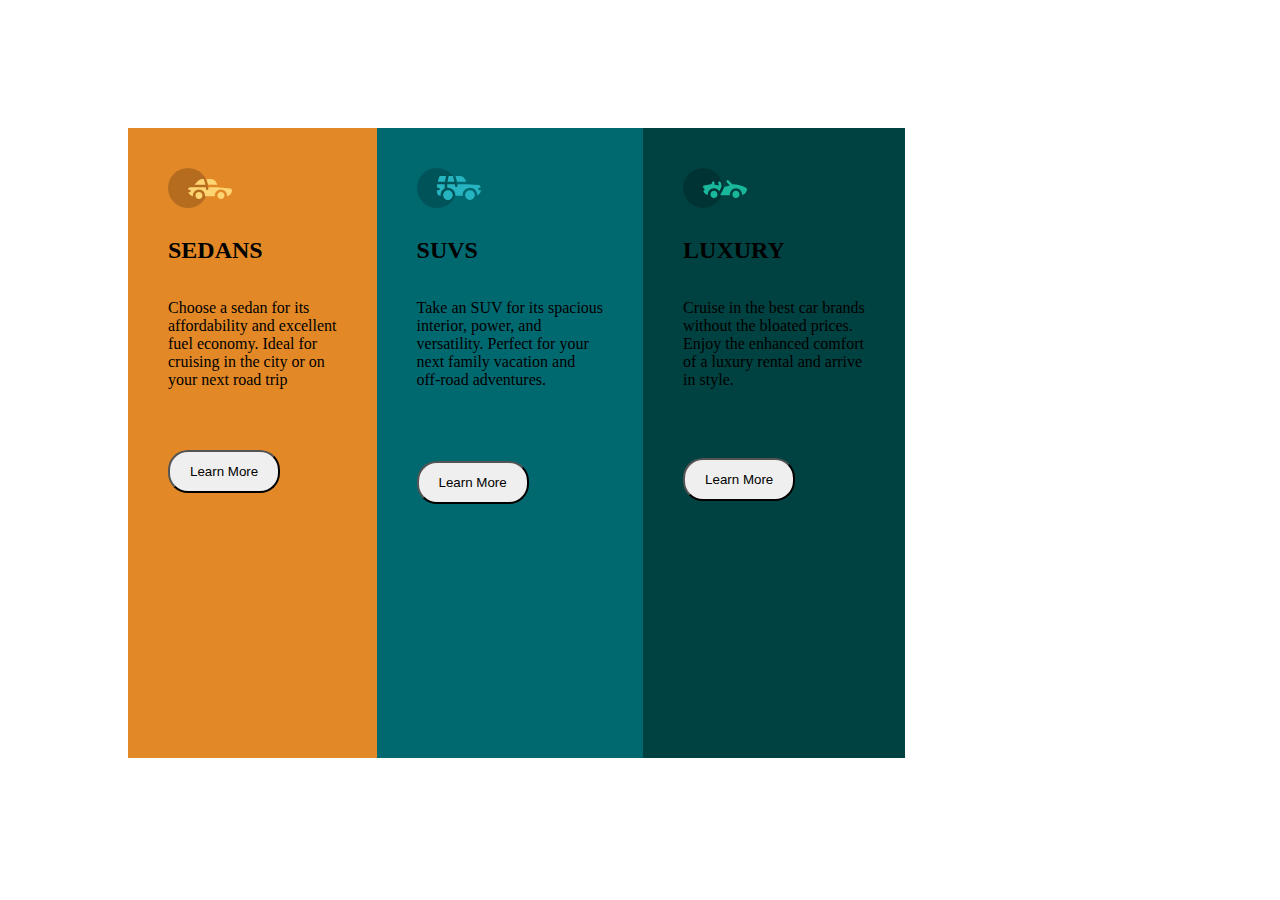
<file: index.html>
<!DOCTYPE html>
<html lang="en">
	<head>
		<meta charset="UTF-8" />
		<meta http-equiv="X-UA-Compatible" content="IE=edge" />
		<meta name="viewport" content="width=device-width, initial-scale=1.0" />
		<title>CSS FLEXBOX LAYOUT</title>
		<link rel="stylesheet" href="./css/index.css" />
	</head>
	<body>
		<div class="container">
			<div class="box-1">
					<img src="./img/icon-sedans.svg" alt="sedans" />
					<h2>SEDANS</h2>
					<p>
						Choose a sedan for its <br>affordability and excellent <br>fuel
						economy. Ideal for <br>cruising in the city or on <br>your next
						road trip
					</p>
					<div class="btn"><button>Learn More</button></div>
			</div>
			<div class="box-2">
					<img src="./img/icon-suvs.svg" alt="suvs" />
					<h2>SUVS</h2>
					<p>
						Take an SUV for its spacious <br>interior, power, and
						<br>versatility. Perfect for your <br>next family vacation and
						<br>off-road adventures.
					</p>
					<div class="btn"><button>Learn More</button></div>
			</div>
			<div class="box-3">
					<img src="./img/icon-luxury.svg" alt="luxury" />
					<h2>LUXURY</h2>
					<p>
						Cruise in the best car brands <br>without the bloated
						prices. <br>Enjoy the enhanced comfort <br>of a luxury rental
						and arrive <br>in style.
					</p>
					<div class="btn"><button>Learn More</button></div>
			</div>
		</div>
	</body>
</html>
</file>
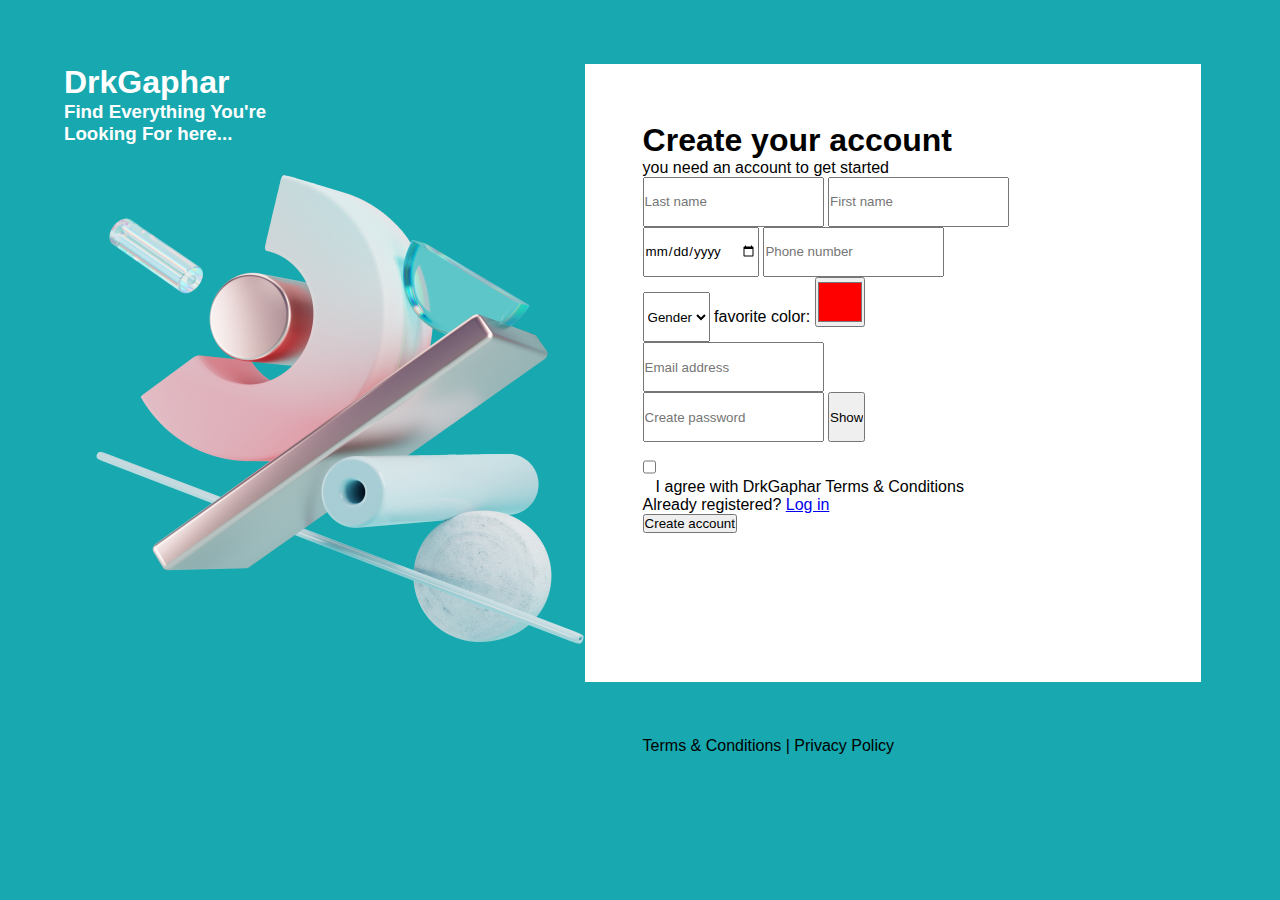
<file: Forms/index.html>
<html lang="en">
<head>
	<meta charset="UTF-8">
	<meta http-equiv="X-UA-Compatible" content="IE=edge">
	<meta name="viewport" content="width=device-width, initial-scale=1.0">
	<title>Registration</title>
	<link rel="stylesheet" href="./css/style.css">
</head>
<body>
	<div class="container">
		<div class="col-left">
			<div class="logo">
				<h1>DrkGaphar</h1>
				<h3>Find Everything You're <br>Looking For here...</h3>
				<img src="./img/Abstraction.png" alt="">
			</div>
		</div>
		<div class="col-right">
			<h1>Create your account</h1>
			<p>you need an account to get started</p>
			<form>
				<div class="name">
					<input type="text" name="Last name" placeholder="Last name" required>
					<input type="text" name="First name" placeholder="First name" required>
				</div>
				<div class="details">
					<input type="date" name="DOB" placeholder="Date of birth" required>
					<input type="number" name="Phone number" placeholder="Phone number" required>
				</div>
				<div class="sex">
					<select name="gender">
						<option value="none" selected>Gender</option>
						<option value="male">Male</option>
						<option value="female">Female</option>
						<option value="other">other</option>
					</select>
					<label for="favcolor">favorite color:</label>
					<input type="color" name="fav-color" value="#ff0000">
				</div>
				<input type="email" name="email" placeholder="Email address">
				<div class="pass">
					<input type="password" id="pass" placeholder="Create password" required>
					<input type="button" value="Show" onclick="show()">
				</div>
				<input type="checkbox" name="agreement"><span>I agree with DrkGaphar Terms & Conditions</span>
				<div>
					<p>Already registered? <a href="./login.html">Log in</a></p>
					<button type="submit"><a href="./success.html"></a>Create account</button>
				</div>
			</form>
			<div class="terms">
				<p>Terms & Conditions | Privacy Policy</p>
			</div>
		</div>
	</div>

	<script>
		function show() {
			let pass = document.getElementById("pass");
			if (pass.type === "password") {
				pass.type = "text";
			} else {
				pass.type = "password";
			}
		}
	</script>
</body>
</html>
</file>
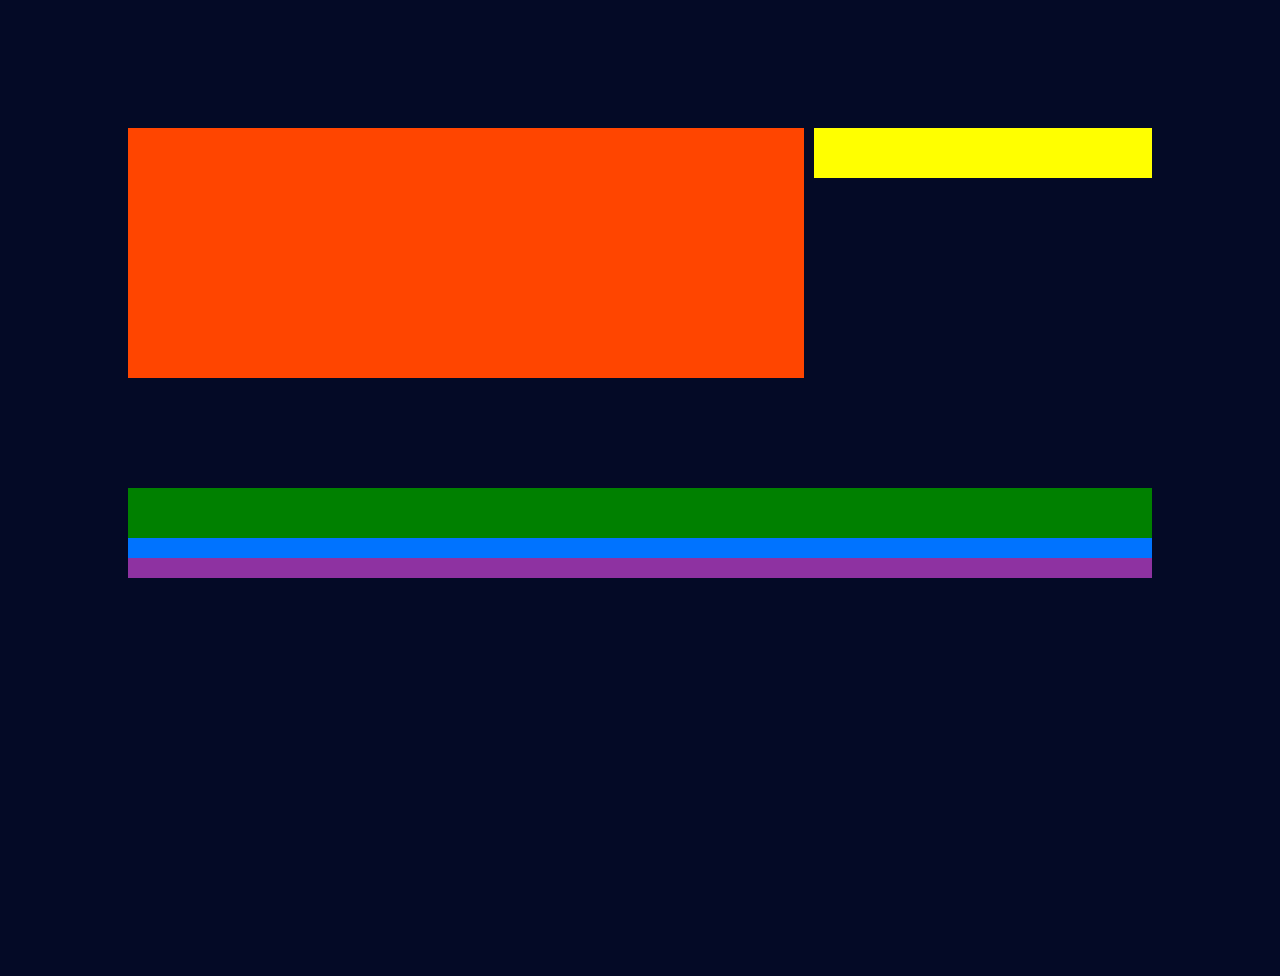
<file: grid.html>
<!DOCTYPE html>
<html lang="en">
<head>
	<meta charset="UTF-8">
	<meta http-equiv="X-UA-Compatible" content="IE=edge">
	<meta name="viewport" content="width=device-width, initial-scale=1.0">
	<title>CSS GRID LAYOUT</title>
	<link rel="stylesheet" href="./css/grid.css">
</head>
<body>
	<div class="container">
		<div class="top">
			<div class="top-left"></div>
			<div class="top-right"></div>
		</div>
		<div class="bottom">
			<div class="bottom-left"></div>
			<div class="bottom-right">
				<div class="bottom-right-up"></div>
				<div class="bottom-right-down"></div>
			</div>
		</div>
	</div>
</body>
</html>
</file>
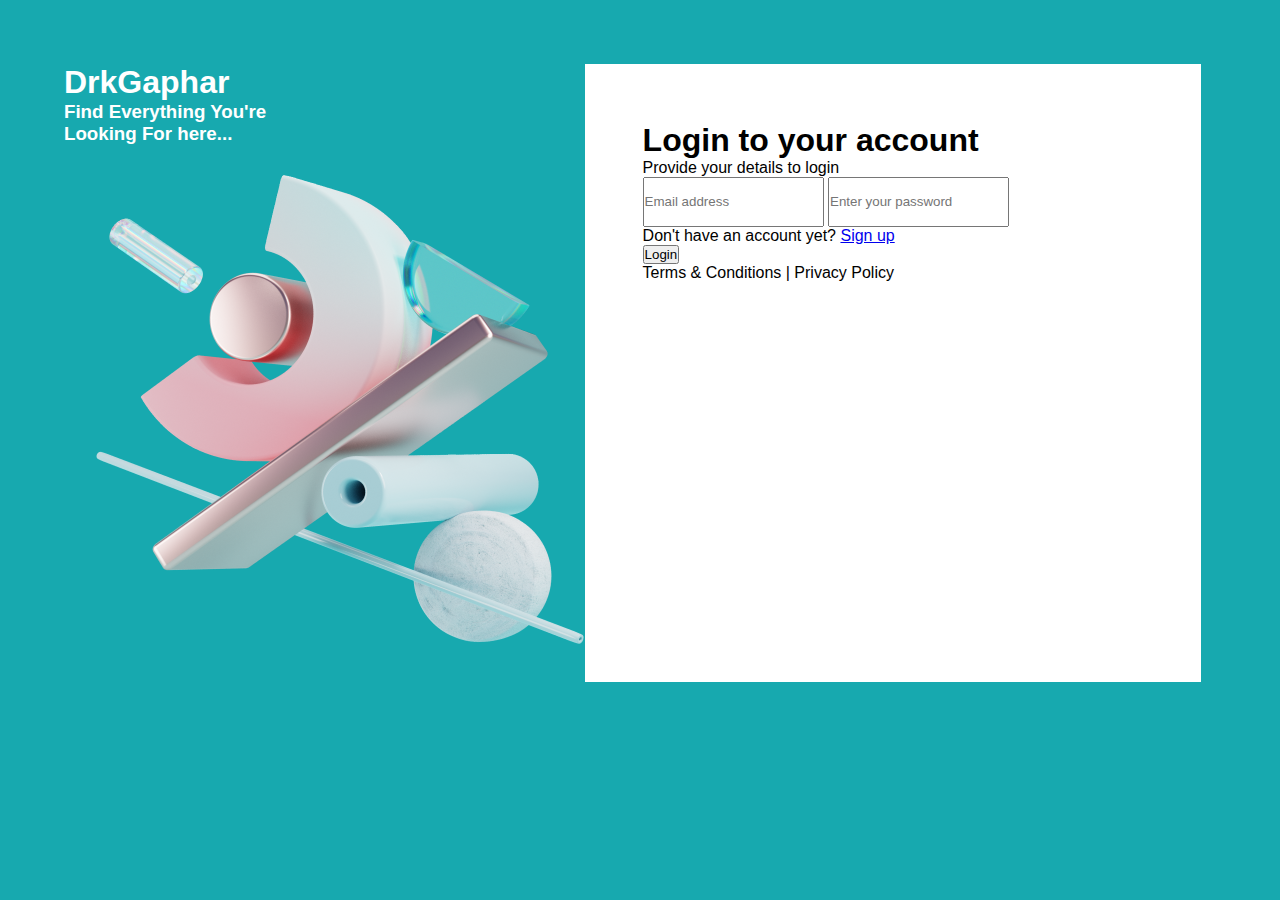
<file: Forms/login.html>
<html lang="en">
<head>
	<meta charset="UTF-8">
	<meta http-equiv="X-UA-Compatible" content="IE=edge">
	<meta name="viewport" content="width=device-width, initial-scale=1.0">
	<title>Registration</title>
	<link rel="stylesheet" href="./css/style.css">
</head>
<body>
	<div class="container">
		<div class="col-left">
			<div class="logo">
				<h1>DrkGaphar</h1>
				<h3>Find Everything You're <br>Looking For here...</h3>
				<img src="./img/Abstraction.png" alt="">
			</div>
		</div>
		<div class="col-right">
			<h1>Login to your account</h1>
			<p>Provide your details to login</p>
			<form>
				<input type="email" name="email" placeholder="Email address">
				<input type="password" placeholder="Enter your password" required>
				<div>
					<p>Don't have an account yet? <a href="./index.html">Sign up</a></p>
					<button type="submit"><a href="./success.html"></a>Login</button>
				</div>
				<div class="terms">
					<p>Terms & Conditions | Privacy Policy</p>
				</div>
			</form>
		</div>
	</div>
</body>
</html>
</file>
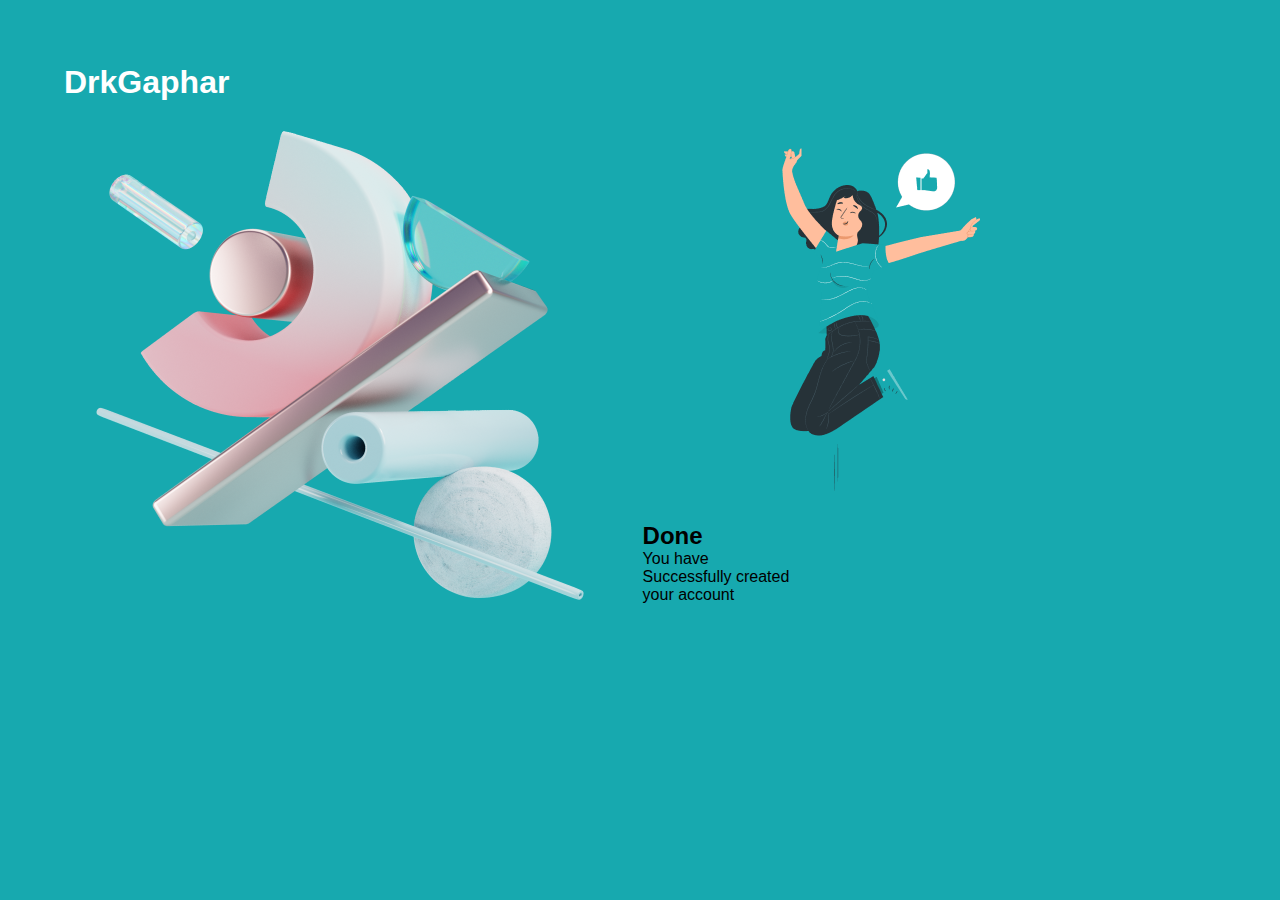
<file: Forms/success.html>
<html lang="en">
<head>
	<meta charset="UTF-8">
	<meta http-equiv="X-UA-Compatible" content="IE=edge">
	<meta name="viewport" content="width=device-width, initial-scale=1.0">
	<title>Registration</title>
	<link rel="stylesheet" href="./css/style.css">
</head>
<body>
	<div class="container">
		<div class="col-left">
			<div class="logo">
				<h1>DrkGaphar</h1>
				<img src="./img/Abstraction.png" alt="">
			</div>
		</div>
		<div class="col-right bg">
			<img src="./img/Enthusiastic-pana 1.png" alt="">
			<div>
				<h2>Done</h2>
				<p>You have <br>Successfully created <br>your account</p>
			</div>
		</div>
	</div>

</body>
</html>
</file>
<file: css/index.css>
* {
	margin: 0;
	padding: 0;
}

.container {
	width: 80%;
	height: 70vh;
	display: flex;
	margin: 10% 10%;
}

.box-1 {
	background: hsl(31, 77%, 52%);
	padding: 40px;
}

.box-2 {
	background: hsl(184, 100%, 22%);
	padding: 40px;
}
.box-3 {
	background: hsl(179, 100%, 13%);
	padding: 40px;
}

h2 {
	padding: 25px 0;
}

p {
	margin: 10px 0;
	height: 50px;
}

button {
	padding: 12px 20px;
	border-radius: 20px;
}
.btn {
	margin-top: 60%;
}
</file>
<file: Forms/css/style.css>
* {
	padding: 0;
	margin: 0;
	font-family: 'Segoe UI', Tahoma, Geneva, Verdana, sans-serif;
	box-sizing: border-box;
}

body {
	background: #17A9AF;
	color: #ffffff;
	width: 100%;
	height: 80vh;
}


/*------- SignUp Page ---------------*/
.container {
	margin-top: 5%;
	display: flex;
	margin-right: 5%;
	margin-left: 5%;

}
.col-left {
	flex-basis: 35%;
}

.col-right {
	flex-basis: 70%;
	margin-right: 15px;
	padding-top: 5%;
	padding-left: 5%;
	background-color: #ffffff;
	color: black;
}

form {
	width: 100%;
	height: 100%;
}
form input, form select {
	height: 50px;
}

/*------- Success Page ---------------*/
.bg {
	background: url("https://www.citypng.com/public/uploads/preview/hd-falling-paper-confetti-png-31626717547fmrczh68se.png");
}


/*------- Login Page ---------------*/
</file>
<file: css/grid.css>
* {
	margin: 0;
	padding: 0;
	box-sizing: border-box;
	background: rgb(4, 10, 38);
}

.container {
	height: 80vh;
	display: grid;
	grid-template-rows: 1fr 1fr;
	margin: 10%;
}

.top {
	display: grid;
	grid-template-columns: 2fr 1fr;
	grid-gap: 10px;
}

.top-left {
	height: 250px;
	background: orangered;
}

.top-right {
	height: 50px;
	background: yellow;
}
.bottom-left {
	height: 50px;
	background: green;
}

.bottom-right {
	display: grid;
	grid-template-rows: 1fr 1fr;
}

.bottom-right-up {
	height: 20px;
	background: rgb(0, 115, 255);
}

.bottom-right-down {
	height: 20px;
	background: rgb(142, 50, 161);
}
</file>
